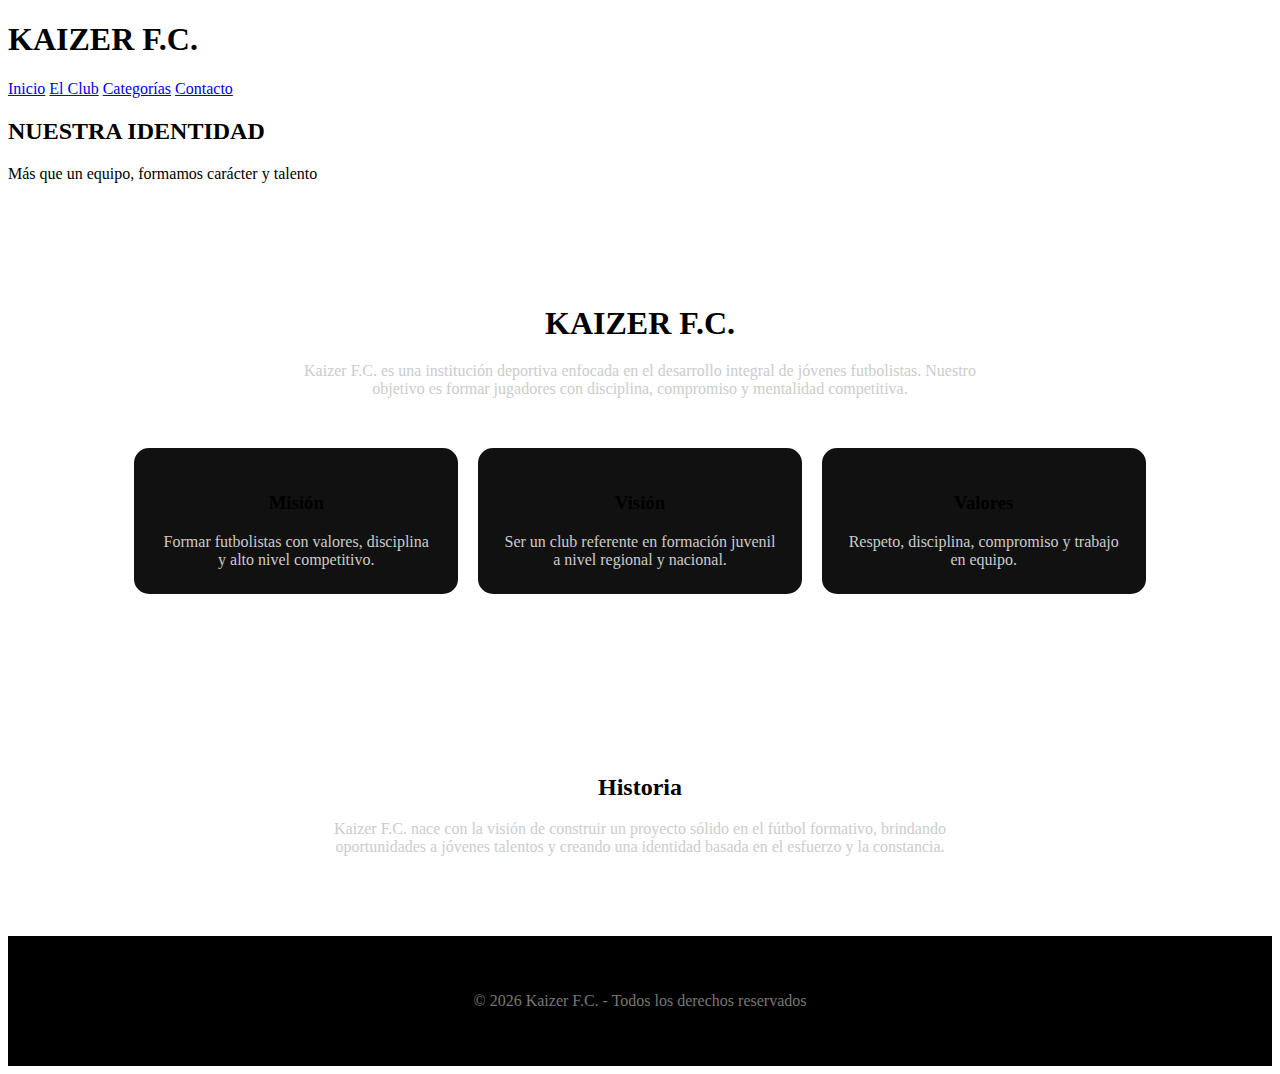
<file: elclub.html>
<!DOCTYPE html>
  <meta charset="UTF-8">
  <meta name="viewport" content="width=device-width, initial-scale=1.0">
  <title>KAIZER F.C. | El Club</title>
  <link rel="stylesheet" href="kaizer.css">
  <link href="https://fonts.googleapis.com/css2?family=Poppins:wght@300;400;600;700&display=swap" rel="stylesheet">
</head>
<body>

<header>
  <h1>KAIZER F.C.</h1>
  <nav>
    <a href="index.html">Inicio</a>
    <a href="#">El Club</a>
    <a href="#">Categorías</a>
    <a href="#">Contacto</a>
  </nav>
</header>

<section class="hero">
  <div>
    <h2>NUESTRA IDENTIDAD</h2>
    <p>Más que un equipo, formamos carácter y talento</p>
  </div>
</section>

<section class="contenido">
  <h2>KAIZER F.C.</h2>
  <p>
    Kaizer F.C. es una institución deportiva enfocada en el desarrollo integral
    de jóvenes futbolistas. Nuestro objetivo es formar jugadores con disciplina,
    compromiso y mentalidad competitiva.
  </p>

  <div class="grid">
    <div class="box">
      <h3>Misión</h3>
      <p>Formar futbolistas con valores, disciplina y alto nivel competitivo.</p>
    </div>

    <div class="box">
      <h3>Visión</h3>
      <p>Ser un club referente en formación juvenil a nivel regional y nacional.</p>
    </div>

    <div class="box">
      <h3>Valores</h3>
      <p>Respeto, disciplina, compromiso y trabajo en equipo.</p>
    </div>
  </div>
</section>

<section class="historia">
  <h2>Historia</h2>
  <p>
    Kaizer F.C. nace con la visión de construir un proyecto sólido en el fútbol
    formativo, brindando oportunidades a jóvenes talentos y creando una identidad
    basada en el esfuerzo y la constancia.
  </p>
</section>

<footer>
  <p>© 2026 Kaizer F.C. - Todos los derechos reservados</p>
</footer>

</body>
</html>
</file>
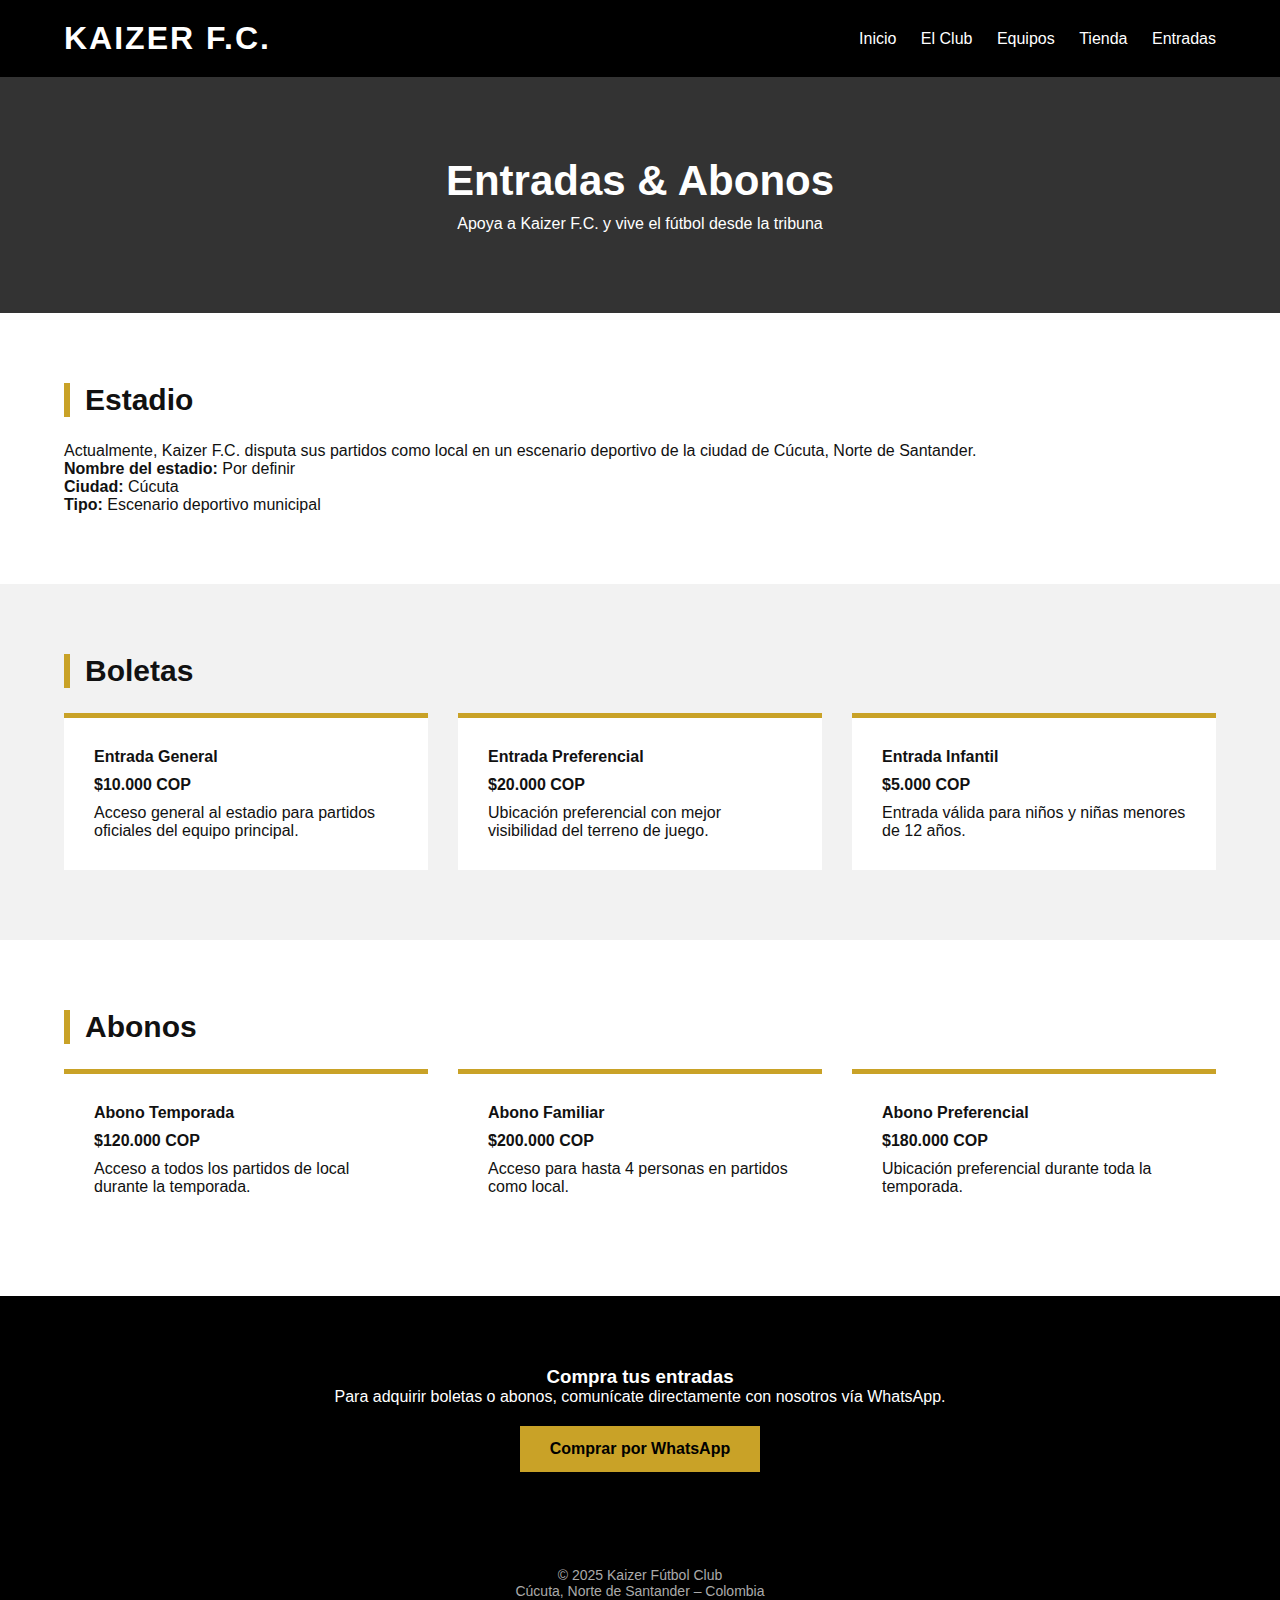
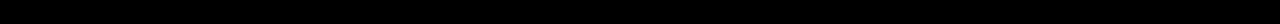
<file: entradas.html>
<!DOCTYPE html>
<html lang="es">
<head>
    <meta charset="UTF-8">
    <title>Entradas y Abonos | Kaizer F.C.</title>
    <meta name="viewport" content="width=device-width, initial-scale=1.0">
    <link rel="stylesheet" href="entradas.css">
    <link rel="Icon" href="LOGO KAIZER F.C.png">
</head>
<body>

<!-- HEADER -->
<header class="header">
    <div class="container header-content">
        <h1 class="logo">KAIZER F.C.</h1>
        <nav class="nav">
            <a href="index.html">Inicio</a>
            <a href="elclub.html">El Club</a>
            <a href="equipos.html">Equipos</a>
            <a href="tienda.html">Tienda</a>
            <a href="entradas.html">Entradas</a>
        </nav>
    </div>
</header>

<!-- HERO -->
<section class="hero">
    <div class="container hero-content">
        <h2>Entradas & Abonos</h2>
        <p>Apoya a Kaizer F.C. y vive el fútbol desde la tribuna</p>
    </div>
</section>

<!-- ESTADIO -->
<section class="section">
    <div class="container">
        <h3 class="section-title">Estadio</h3>
        <p>
            Actualmente, Kaizer F.C. disputa sus partidos como local en un escenario
            deportivo de la ciudad de Cúcuta, Norte de Santander.
        </p>
        <p>
            <strong>Nombre del estadio:</strong> Por definir<br>
            <strong>Ciudad:</strong> Cúcuta<br>
            <strong>Tipo:</strong> Escenario deportivo municipal
        </p>
    </div>
</section>

<!-- BOLETAS -->
<section class="section bg-light">
    <div class="container">
        <h3 class="section-title">Boletas</h3>

        <div class="grid-tickets">
            <div class="ticket-card">
                <h4>Entrada General</h4>
                <p class="price">$10.000 COP</p>
                <p>
                    Acceso general al estadio para partidos oficiales
                    del equipo principal.
                </p>
            </div>

            <div class="ticket-card">
                <h4>Entrada Preferencial</h4>
                <p class="price">$20.000 COP</p>
                <p>
                    Ubicación preferencial con mejor visibilidad
                    del terreno de juego.
                </p>
            </div>

            <div class="ticket-card">
                <h4>Entrada Infantil</h4>
                <p class="price">$5.000 COP</p>
                <p>
                    Entrada válida para niños y niñas menores
                    de 12 años.
                </p>
            </div>
        </div>
    </div>
</section>

<!-- ABONOS -->
<section class="section">
    <div class="container">
        <h3 class="section-title">Abonos</h3>

        <div class="grid-tickets">
            <div class="ticket-card">
                <h4>Abono Temporada</h4>
                <p class="price">$120.000 COP</p>
                <p>
                    Acceso a todos los partidos de local
                    durante la temporada.
                </p>
            </div>

            <div class="ticket-card">
                <h4>Abono Familiar</h4>
                <p class="price">$200.000 COP</p>
                <p>
                    Acceso para hasta 4 personas en partidos
                    como local.
                </p>
            </div>

            <div class="ticket-card">
                <h4>Abono Preferencial</h4>
                <p class="price">$180.000 COP</p>
                <p>
                    Ubicación preferencial durante toda la
                    temporada.
                </p>
            </div>
        </div>
    </div>
</section>

<!-- CTA -->
<section class="section bg-dark">
    <div class="container cta">
        <h3>Compra tus entradas</h3>
        <p>
            Para adquirir boletas o abonos, comunícate directamente
            con nosotros vía WhatsApp.
        </p>
        <a class="btn-whatsapp" href="https://wa.me/573000000000?text=Hola,%20quiero%20información%20sobre%20entradas%20y%20abonos%20de%20Kaizer%20F.C." target="_blank">
            Comprar por WhatsApp
        </a>
    </div>
</section>

<!-- FOOTER -->
<footer class="footer">
    <div class="container">
        <p>© 2025 Kaizer Fútbol Club</p>
        <p>Cúcuta, Norte de Santander – Colombia</p>
    </div>
</footer>

</body>
</html>
</file>
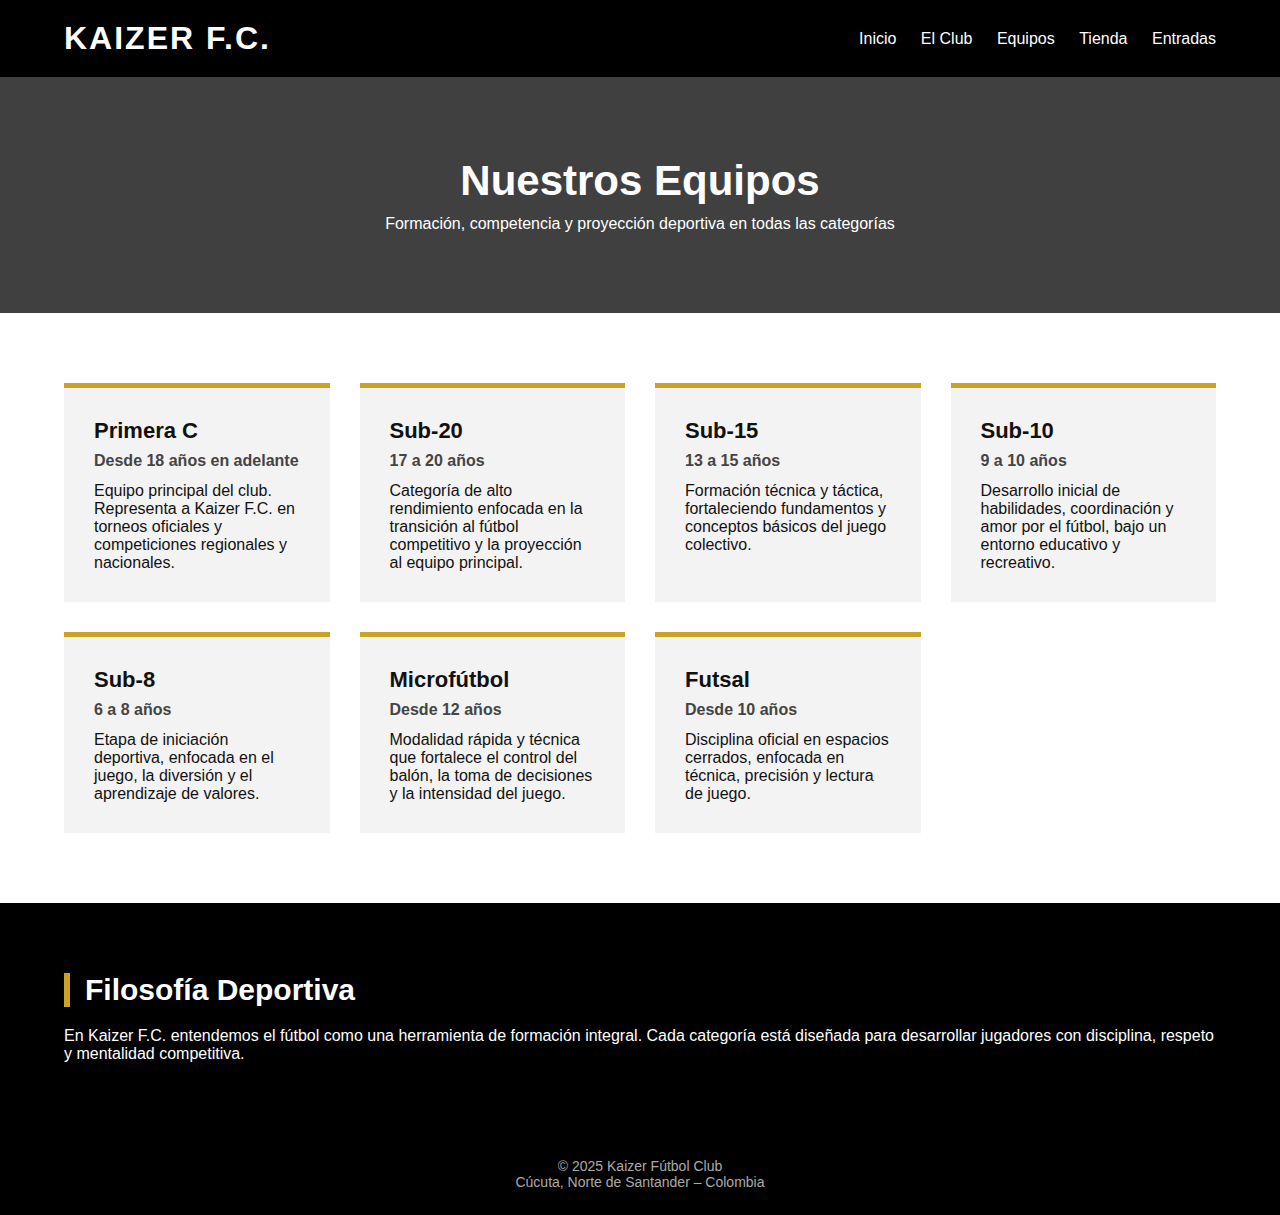
<file: equipos.html>
<!DOCTYPE html>
<html lang="es">
<head>
    <meta charset="UTF-8">
    <title>Equipos | Kaizer F.C.</title>
    <meta name="viewport" content="width=device-width, initial-scale=1.0">
    <link rel="stylesheet" href="equipos.css">
    <link rel="Icon" href="LOGO KAIZER F.C.png">
</head>
<body>

<!-- HEADER -->
<header class="header">
    <div class="container header-content">
        <h1 class="logo">KAIZER F.C.</h1>
        <nav class="nav">
            <a href="index.html">Inicio</a>
            <a href="elclub.html">El Club</a>
            <a href="equipos.html">Equipos</a>
            <a href="tienda.html">Tienda</a>
            <a href="entradas.html">Entradas</a>
        </nav>
    </div>
</header>

<!-- HERO -->
<section class="hero">
    <div class="container hero-content">
        <h2>Nuestros Equipos</h2>
        <p>Formación, competencia y proyección deportiva en todas las categorías</p>
    </div>
</section>

<!-- CATEGORIAS -->
<section class="section">
    <div class="container grid-categories">

        <div class="category-card">
            <h3>Primera C</h3>
            <p class="age">Desde 18 años en adelante</p>
            <p>
                Equipo principal del club. Representa a Kaizer F.C. en torneos oficiales y
                competiciones regionales y nacionales.
            </p>
        </div>

        <div class="category-card">
            <h3>Sub-20</h3>
            <p class="age">17 a 20 años</p>
            <p>
                Categoría de alto rendimiento enfocada en la transición al fútbol competitivo
                y la proyección al equipo principal.
            </p>
        </div>

        <div class="category-card">
            <h3>Sub-15</h3>
            <p class="age">13 a 15 años</p>
            <p>
                Formación técnica y táctica, fortaleciendo fundamentos y conceptos
                básicos del juego colectivo.
            </p>
        </div>

        <div class="category-card">
            <h3>Sub-10</h3>
            <p class="age">9 a 10 años</p>
            <p>
                Desarrollo inicial de habilidades, coordinación y amor por el fútbol,
                bajo un entorno educativo y recreativo.
            </p>
        </div>

        <div class="category-card">
            <h3>Sub-8</h3>
            <p class="age">6 a 8 años</p>
            <p>
                Etapa de iniciación deportiva, enfocada en el juego, la diversión y
                el aprendizaje de valores.
            </p>
        </div>

        <div class="category-card">
            <h3>Microfútbol</h3>
            <p class="age">Desde 12 años</p>
            <p>
                Modalidad rápida y técnica que fortalece el control del balón,
                la toma de decisiones y la intensidad del juego.
            </p>
        </div>

        <div class="category-card">
            <h3>Futsal</h3>
            <p class="age">Desde 10 años</p>
            <p>
                Disciplina oficial en espacios cerrados, enfocada en técnica,
                precisión y lectura de juego.
            </p>
        </div>

    </div>
</section>

<!-- FILOSOFIA -->
<section class="section bg-dark">
    <div class="container">
        <h3 class="section-title light">Filosofía Deportiva</h3>
        <p>
            En Kaizer F.C. entendemos el fútbol como una herramienta de formación integral.
            Cada categoría está diseñada para desarrollar jugadores con disciplina,
            respeto y mentalidad competitiva.
        </p>
    </div>
</section>

<!-- FOOTER -->
<footer class="footer">
    <div class="container">
        <p>© 2025 Kaizer Fútbol Club</p>
        <p>Cúcuta, Norte de Santander – Colombia</p>
    </div>
</footer>

</body>
</html>
</file>
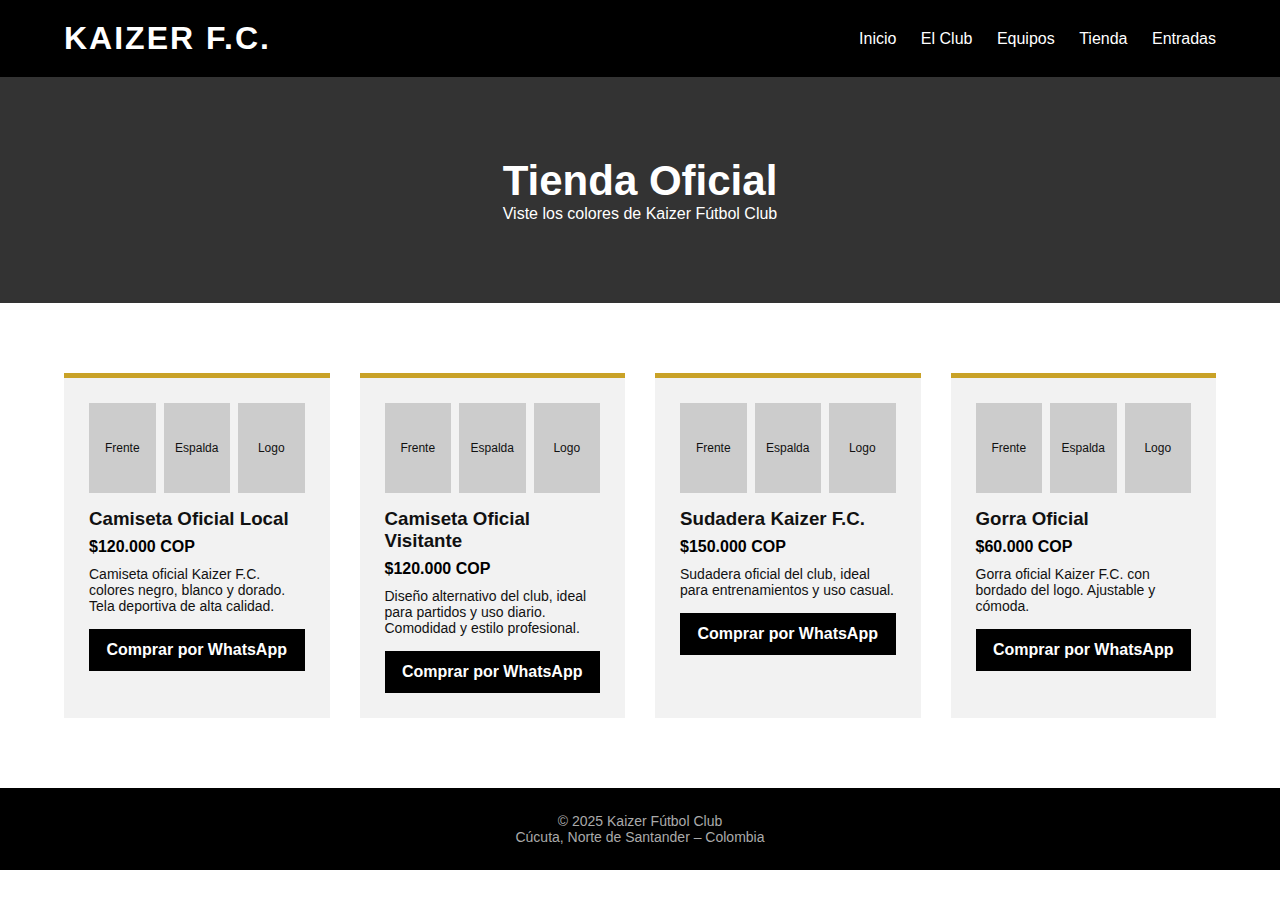
<file: tienda.html>
<!DOCTYPE html>
<html lang="es">
<head>
    <meta charset="UTF-8">
    <title>Tienda Oficial | Kaizer F.C.</title>
    <meta name="viewport" content="width=device-width, initial-scale=1.0">
    <link rel="stylesheet" href="tienda.css">
</head>
<body>

<!-- HEADER -->
<header class="header">
    <div class="container header-content">
        <h1 class="logo">KAIZER F.C.</h1>
        <nav class="nav">
            <a href="index.html">Inicio</a>
            <a href="elclub.html">El Club</a>
            <a href="equipos.html">Equipos</a>
            <a href="tienda.html">Tienda</a>
            <a href="abonos/entradas.html">Entradas</a>
        </nav>
    </div>
</header>

<!-- HERO -->
<section class="hero">
    <div class="container hero-content">
        <h2>Tienda Oficial</h2>
        <p>Viste los colores de Kaizer Fútbol Club</p>
    </div>
</section>

<!-- PRODUCTOS -->
<section class="section">
    <div class="container products-grid">

        <!-- PRODUCTO 1 -->
        <div class="product-card">
            <div class="images">
                <div class="img-box">Frente</div>
                <div class="img-box">Espalda</div>
                <div class="img-box">Logo</div>
            </div>
            <h3>Camiseta Oficial Local</h3>
            <p class="price">$120.000 COP</p>
            <p class="desc">
                Camiseta oficial Kaizer F.C. colores negro, blanco y dorado.
                Tela deportiva de alta calidad.
            </p>
            <a class="btn-whatsapp" href="https://wa.me/573000000000?text=Hola,%20quiero%20comprar%20la%20Camiseta%20Oficial%20Local%20de%20Kaizer%20F.C." target="_blank">
                Comprar por WhatsApp
            </a>
        </div>

        <!-- PRODUCTO 2 -->
        <div class="product-card">
            <div class="images">
                <div class="img-box">Frente</div>
                <div class="img-box">Espalda</div>
                <div class="img-box">Logo</div>
            </div>
            <h3>Camiseta Oficial Visitante</h3>
            <p class="price">$120.000 COP</p>
            <p class="desc">
                Diseño alternativo del club, ideal para partidos y uso diario.
                Comodidad y estilo profesional.
            </p>
            <a class="btn-whatsapp" href="https://wa.me/573000000000?text=Hola,%20quiero%20comprar%20la%20Camiseta%20Oficial%20Visitante%20de%20Kaizer%20F.C." target="_blank">
                Comprar por WhatsApp
            </a>
        </div>

        <!-- PRODUCTO 3 -->
        <div class="product-card">
            <div class="images">
                <div class="img-box">Frente</div>
                <div class="img-box">Espalda</div>
                <div class="img-box">Logo</div>
            </div>
            <h3>Sudadera Kaizer F.C.</h3>
            <p class="price">$150.000 COP</p>
            <p class="desc">
                Sudadera oficial del club, ideal para entrenamientos
                y uso casual.
            </p>
            <a class="btn-whatsapp" href="https://wa.me/573000000000?text=Hola,%20quiero%20comprar%20la%20Sudadera%20Kaizer%20F.C." target="_blank">
                Comprar por WhatsApp
            </a>
        </div>

        <!-- PRODUCTO 4 -->
        <div class="product-card">
            <div class="images">
                <div class="img-box">Frente</div>
                <div class="img-box">Espalda</div>
                <div class="img-box">Logo</div>
            </div>
            <h3>Gorra Oficial</h3>
            <p class="price">$60.000 COP</p>
            <p class="desc">
                Gorra oficial Kaizer F.C. con bordado del logo.
                Ajustable y cómoda.
            </p>
            <a class="btn-whatsapp" href="https://wa.me/573000000000?text=Hola,%20quiero%20comprar%20la%20Gorra%20Oficial%20Kaizer%20F.C." target="_blank">
                Comprar por WhatsApp
            </a>
        </div>

    </div>
</section>

<!-- FOOTER -->
<footer class="footer">
    <div class="container">
        <p>© 2025 Kaizer Fútbol Club</p>
        <p>Cúcuta, Norte de Santander – Colombia</p>
    </div>
</footer>

</body>
</html>
</file>
<file: kaizer.css>
.contenido {
  padding: 80px 10%;
  text-align: center;
}

.contenido h2 {
  font-size: 32px;
  margin-bottom: 20px;
}

.contenido p {
  max-width: 700px;
  margin: auto;
  color: #ccc;
}

.grid {
  margin-top: 50px;
  display: grid;
  grid-template-columns: repeat(auto-fit, minmax(250px, 1fr));
  gap: 20px;
}

.box {
  background: #111;
  padding: 25px;
  border-radius: 15px;
  transition: 0.3s;
}

.box:hover {
  transform: translateY(-8px);
  background: #1a1a1a;
}

.historia {
  padding: 80px 10%;
  text-align: center;
}

.historia p {
  max-width: 700px;
  margin: auto;
  color: #ccc;
}

footer {
  padding: 40px;
  text-align: center;
  background: #000;
  color: #777;
}

@media (max-width: 768px) {
  .hero h2 {
    font-size: 28px;
  }
}
</file>
<file: entradas.css>
/* RESET */
* {
    margin: 0;
    padding: 0;
    box-sizing: border-box;
    font-family: Arial, Helvetica, sans-serif;
}

/* COLORES */
:root {
    --negro: #000000;
    --blanco: #ffffff;
    --dorado: #c9a227;
    --gris: #f2f2f2;
}

/* GLOBAL */
body {
    background: var(--blanco);
    color: #111;
}

.container {
    width: 90%;
    max-width: 1200px;
    margin: auto;
}

/* HEADER */
.header {
    background: var(--negro);
    padding: 20px 0;
}

.header-content {
    display: flex;
    justify-content: space-between;
    align-items: center;
}

.logo {
    color: var(--blanco);
    letter-spacing: 2px;
}

.nav a {
    color: var(--blanco);
    text-decoration: none;
    margin-left: 20px;
}

.nav a:hover {
    color: var(--dorado);
}

/* HERO */
.hero {
    background: linear-gradient(rgba(0,0,0,.8), rgba(0,0,0,.8));
    padding: 80px 0;
    text-align: center;
    color: var(--blanco);
}

.hero h2 {
    font-size: 42px;
    margin-bottom: 10px;
}

/* SECTIONS */
.section {
    padding: 70px 0;
}

.bg-light {
    background: var(--gris);
}

.bg-dark {
    background: var(--negro);
    color: var(--blanco);
}

/* TITULOS */
.section-title {
    font-size: 30px;
    margin-bottom: 25px;
    border-left: 6px solid var(--dorado);
    padding-left: 15px;
}

/* BOLETAS / ABONOS */
.grid-tickets {
    display: grid;
    grid-template-columns: repeat(auto-fit, minmax(260px, 1fr));
    gap: 30px;
}

.ticket-card {
    background: var(--blanco);
    padding: 30px;
    border-top: 5px solid var(--dorado);
}

.ticket-card h4 {
    margin-bottom: 10px;
}

.price {
    font-weight: bold;
    margin-bottom: 10px;
}

/* CTA */
.cta {
    text-align: center;
}

.btn-whatsapp {
    display: inline-block;
    margin-top: 20px;
    padding: 14px 30px;
    background: var(--dorado);
    color: #000;
    text-decoration: none;
    font-weight: bold;
}

.btn-whatsapp:hover {
    opacity: 0.85;
}

/* FOOTER */
.footer {
    background: var(--negro);
    color: #aaa;
    text-align: center;
    padding: 25px 0;
    font-size: 14px;
}
</file>
<file: equipos.css>
/* RESET */
* {
    margin: 0;
    padding: 0;
    box-sizing: border-box;
    font-family: Arial, Helvetica, sans-serif;
}

/* COLORES */
:root {
    --negro: #000000;
    --blanco: #ffffff;
    --dorado: #c9a227;
    --gris: #f3f3f3;
}

/* GLOBAL */
body {
    background: var(--blanco);
    color: #111;
}

.container {
    width: 90%;
    max-width: 1200px;
    margin: auto;
}

/* HEADER */
.header {
    background: var(--negro);
    padding: 20px 0;
}

.header-content {
    display: flex;
    justify-content: space-between;
    align-items: center;
}

.logo {
    color: var(--blanco);
    letter-spacing: 2px;
}

.nav a {
    color: var(--blanco);
    text-decoration: none;
    margin-left: 20px;
}

.nav a:hover {
    color: var(--dorado);
}

/* HERO */
.hero {
    background: linear-gradient(rgba(0,0,0,.75), rgba(0,0,0,.75));
    padding: 80px 0;
    text-align: center;
    color: var(--blanco);
}

.hero h2 {
    font-size: 42px;
    margin-bottom: 10px;
}

/* SECTION */
.section {
    padding: 70px 0;
}

.bg-dark {
    background: var(--negro);
    color: var(--blanco);
}

.section-title {
    font-size: 30px;
    margin-bottom: 20px;
    border-left: 6px solid var(--dorado);
    padding-left: 15px;
}

.section-title.light {
    color: var(--blanco);
}

/* CATEGORIAS */
.grid-categories {
    display: grid;
    grid-template-columns: repeat(auto-fit, minmax(260px, 1fr));
    gap: 30px;
}

.category-card {
    background: var(--gris);
    padding: 30px;
    border-top: 5px solid var(--dorado);
}

.category-card h3 {
    font-size: 22px;
    margin-bottom: 8px;
}

.category-card .age {
    font-weight: bold;
    color: #444;
    margin-bottom: 12px;
}

/* FOOTER */
.footer {
    background: var(--negro);
    color: #aaa;
    text-align: center;
    padding: 25px 0;
    font-size: 14px;
}
</file>
<file: tienda.css>
/* RESET */
* {
    margin: 0;
    padding: 0;
    box-sizing: border-box;
    font-family: Arial, Helvetica, sans-serif;
}

/* COLORES */
:root {
    --negro: #000;
    --blanco: #fff;
    --dorado: #c9a227;
    --gris: #f2f2f2;
}

/* GLOBAL */
body {
    background: var(--blanco);
    color: #111;
}

.container {
    width: 90%;
    max-width: 1200px;
    margin: auto;
}

/* HEADER */
.header {
    background: var(--negro);
    padding: 20px 0;
}

.header-content {
    display: flex;
    justify-content: space-between;
    align-items: center;
}

.logo {
    color: var(--blanco);
    letter-spacing: 2px;
}

.nav a {
    color: var(--blanco);
    text-decoration: none;
    margin-left: 20px;
}

.nav a:hover {
    color: var(--dorado);
}

/* HERO */
.hero {
    background: linear-gradient(rgba(0,0,0,.8), rgba(0,0,0,.8));
    padding: 80px 0;
    text-align: center;
    color: var(--blanco);
}

.hero h2 {
    font-size: 42px;
}

/* SECTION */
.section {
    padding: 70px 0;
}

/* PRODUCTOS */
.products-grid {
    display: grid;
    grid-template-columns: repeat(auto-fit, minmax(260px, 1fr));
    gap: 30px;
}

.product-card {
    background: var(--gris);
    padding: 25px;
    border-top: 5px solid var(--dorado);
}

.images {
    display: grid;
    grid-template-columns: repeat(3, 1fr);
    gap: 8px;
    margin-bottom: 15px;
}

.img-box {
    background: #ccc;
    height: 90px;
    display: flex;
    align-items: center;
    justify-content: center;
    font-size: 12px;
}

.product-card h3 {
    margin-bottom: 8px;
}

.price {
    font-weight: bold;
    color: #000;
    margin-bottom: 10px;
}

.desc {
    font-size: 14px;
    margin-bottom: 15px;
}

/* BOTON WHATSAPP */
.btn-whatsapp {
    display: block;
    text-align: center;
    padding: 12px;
    background: var(--negro);
    color: var(--blanco);
    text-decoration: none;
    font-weight: bold;
}

.btn-whatsapp:hover {
    background: var(--dorado);
    color: #000;
}

/* FOOTER */
.footer {
    background: var(--negro);
    color: #aaa;
    text-align: center;
    padding: 25px 0;
    font-size: 14px;
}
</file>
